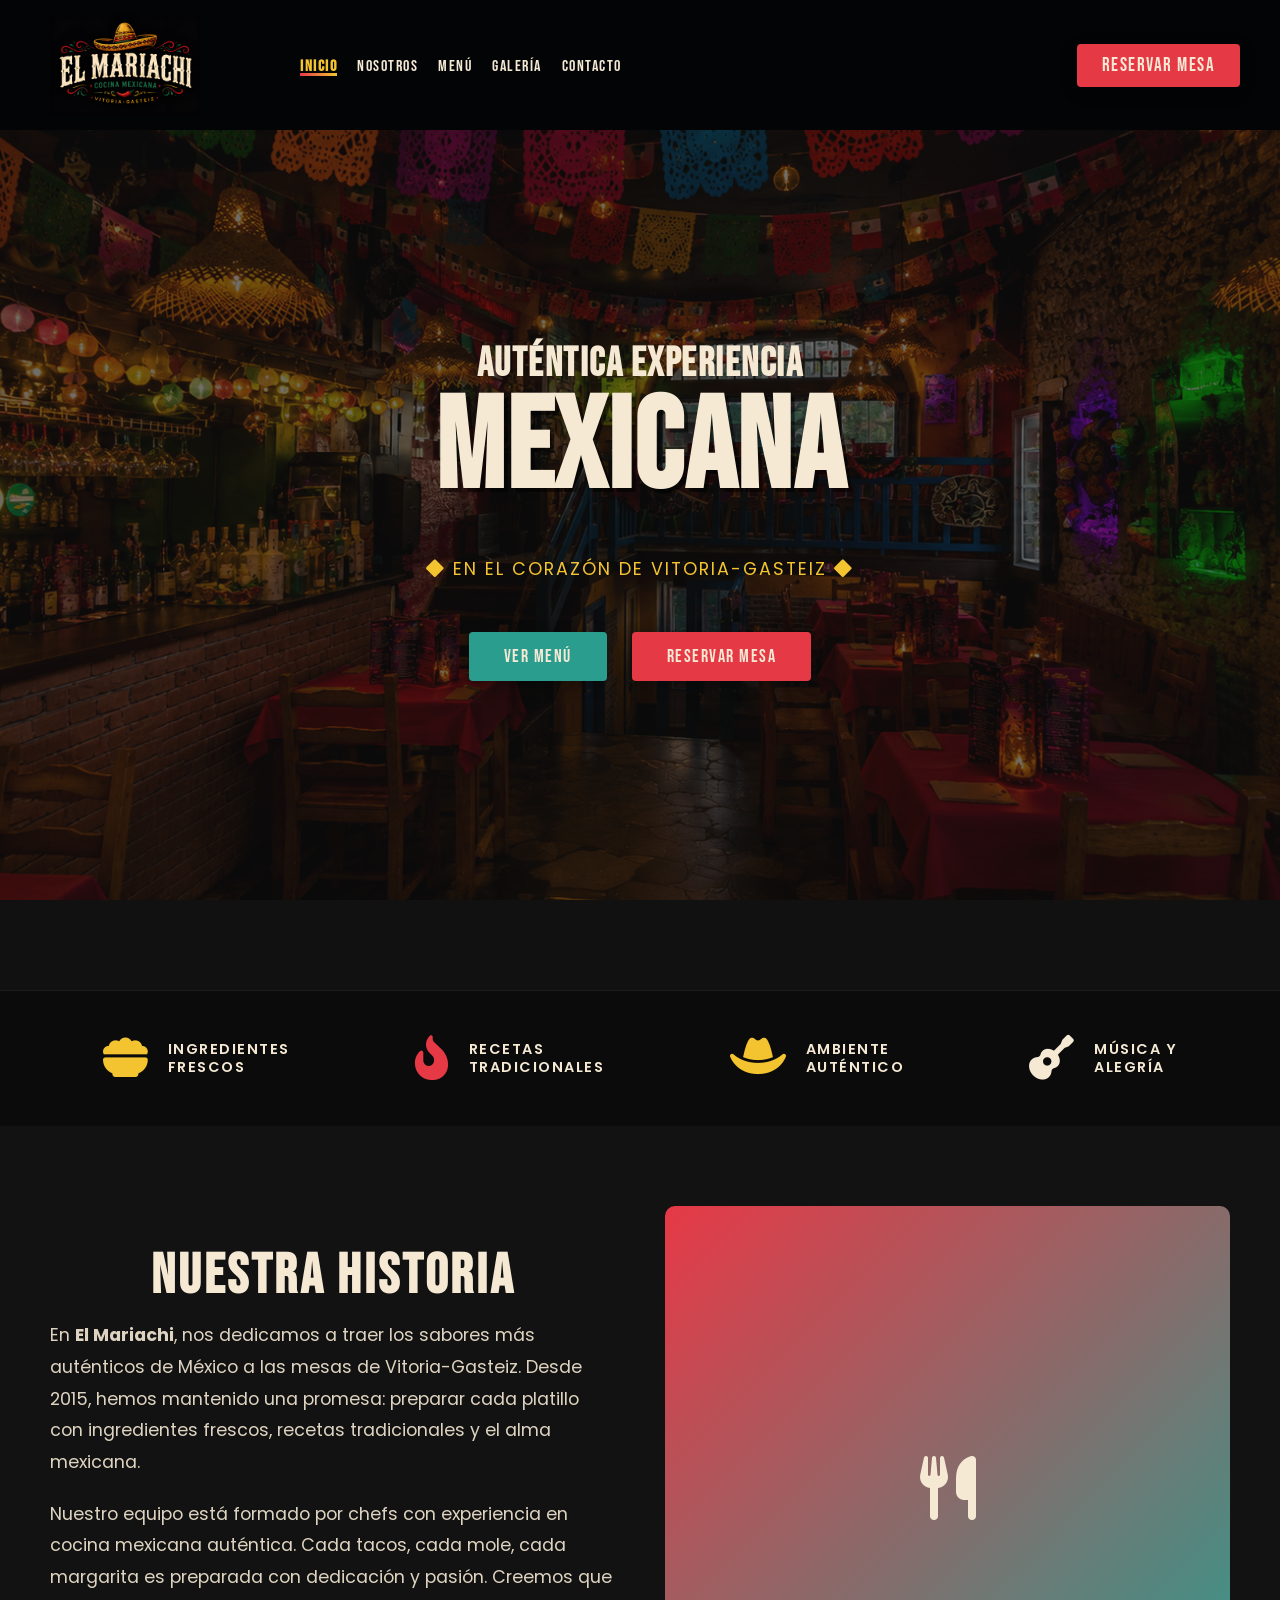
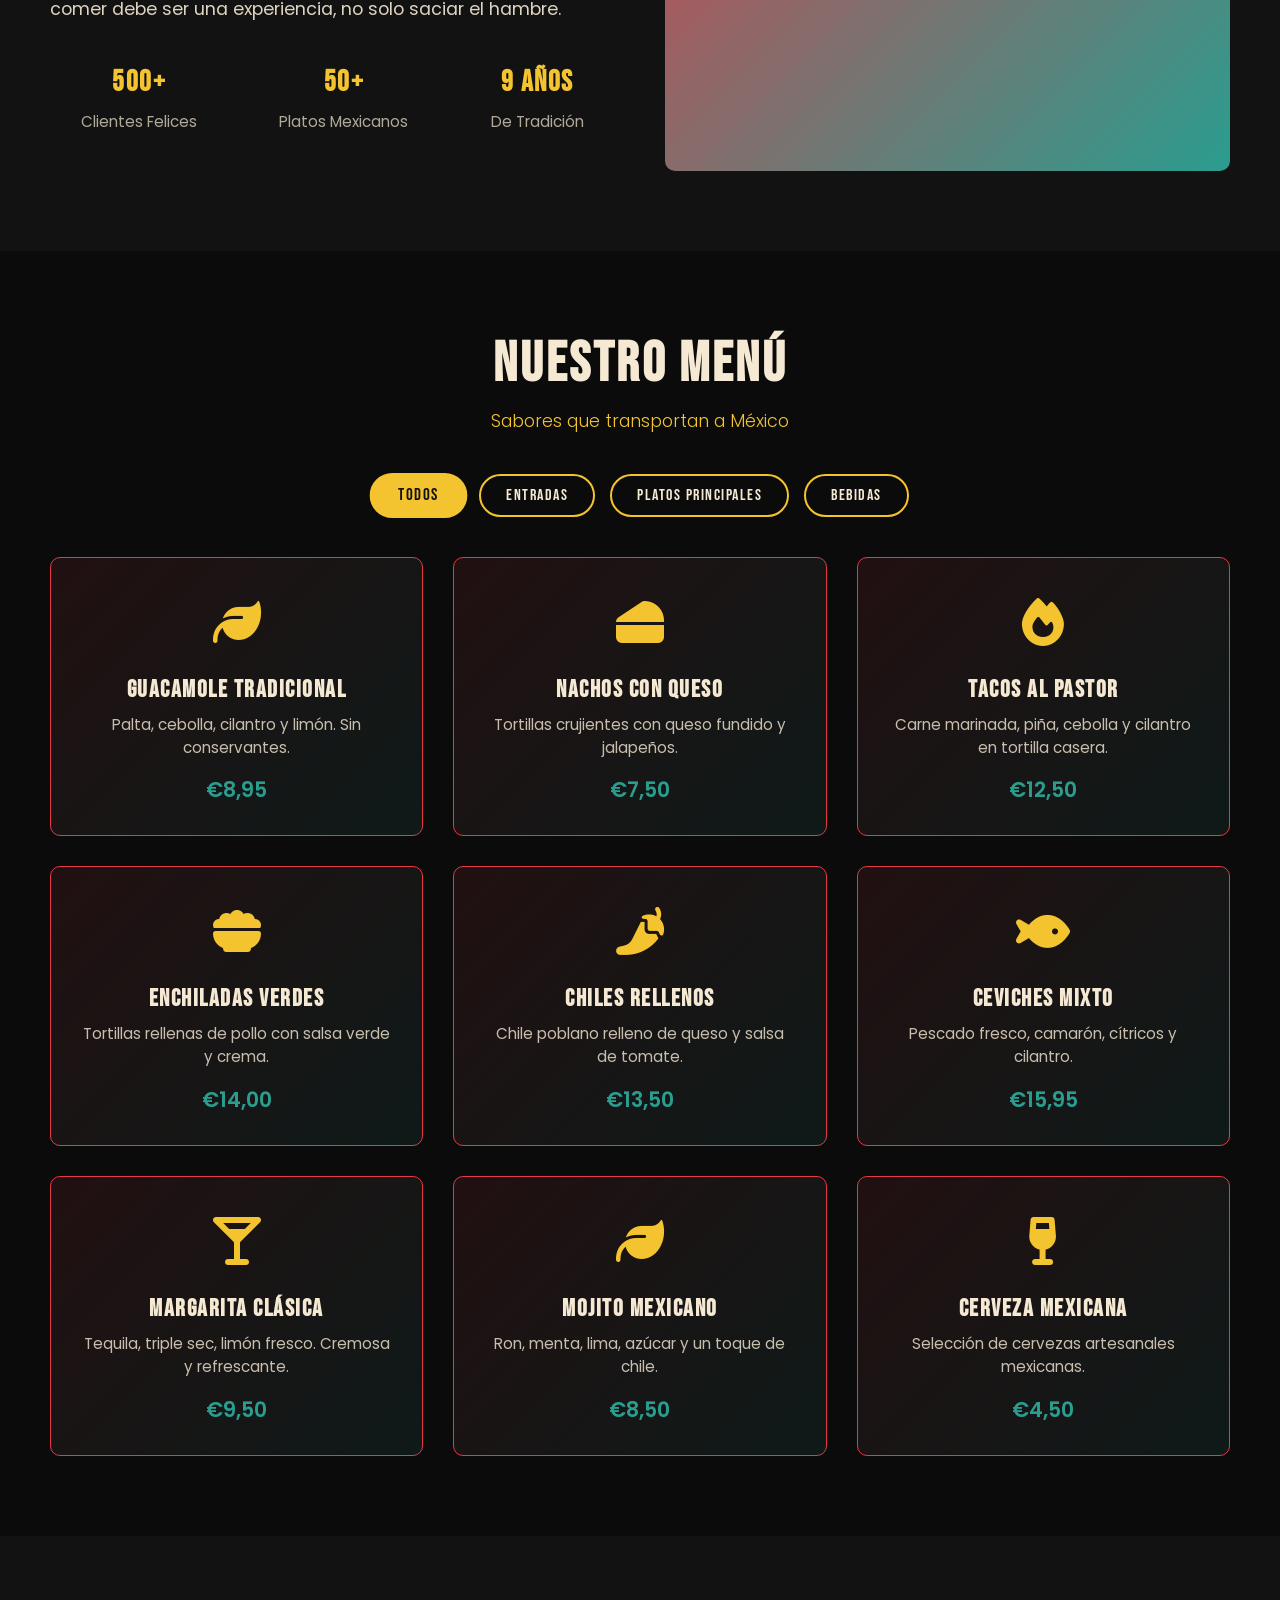
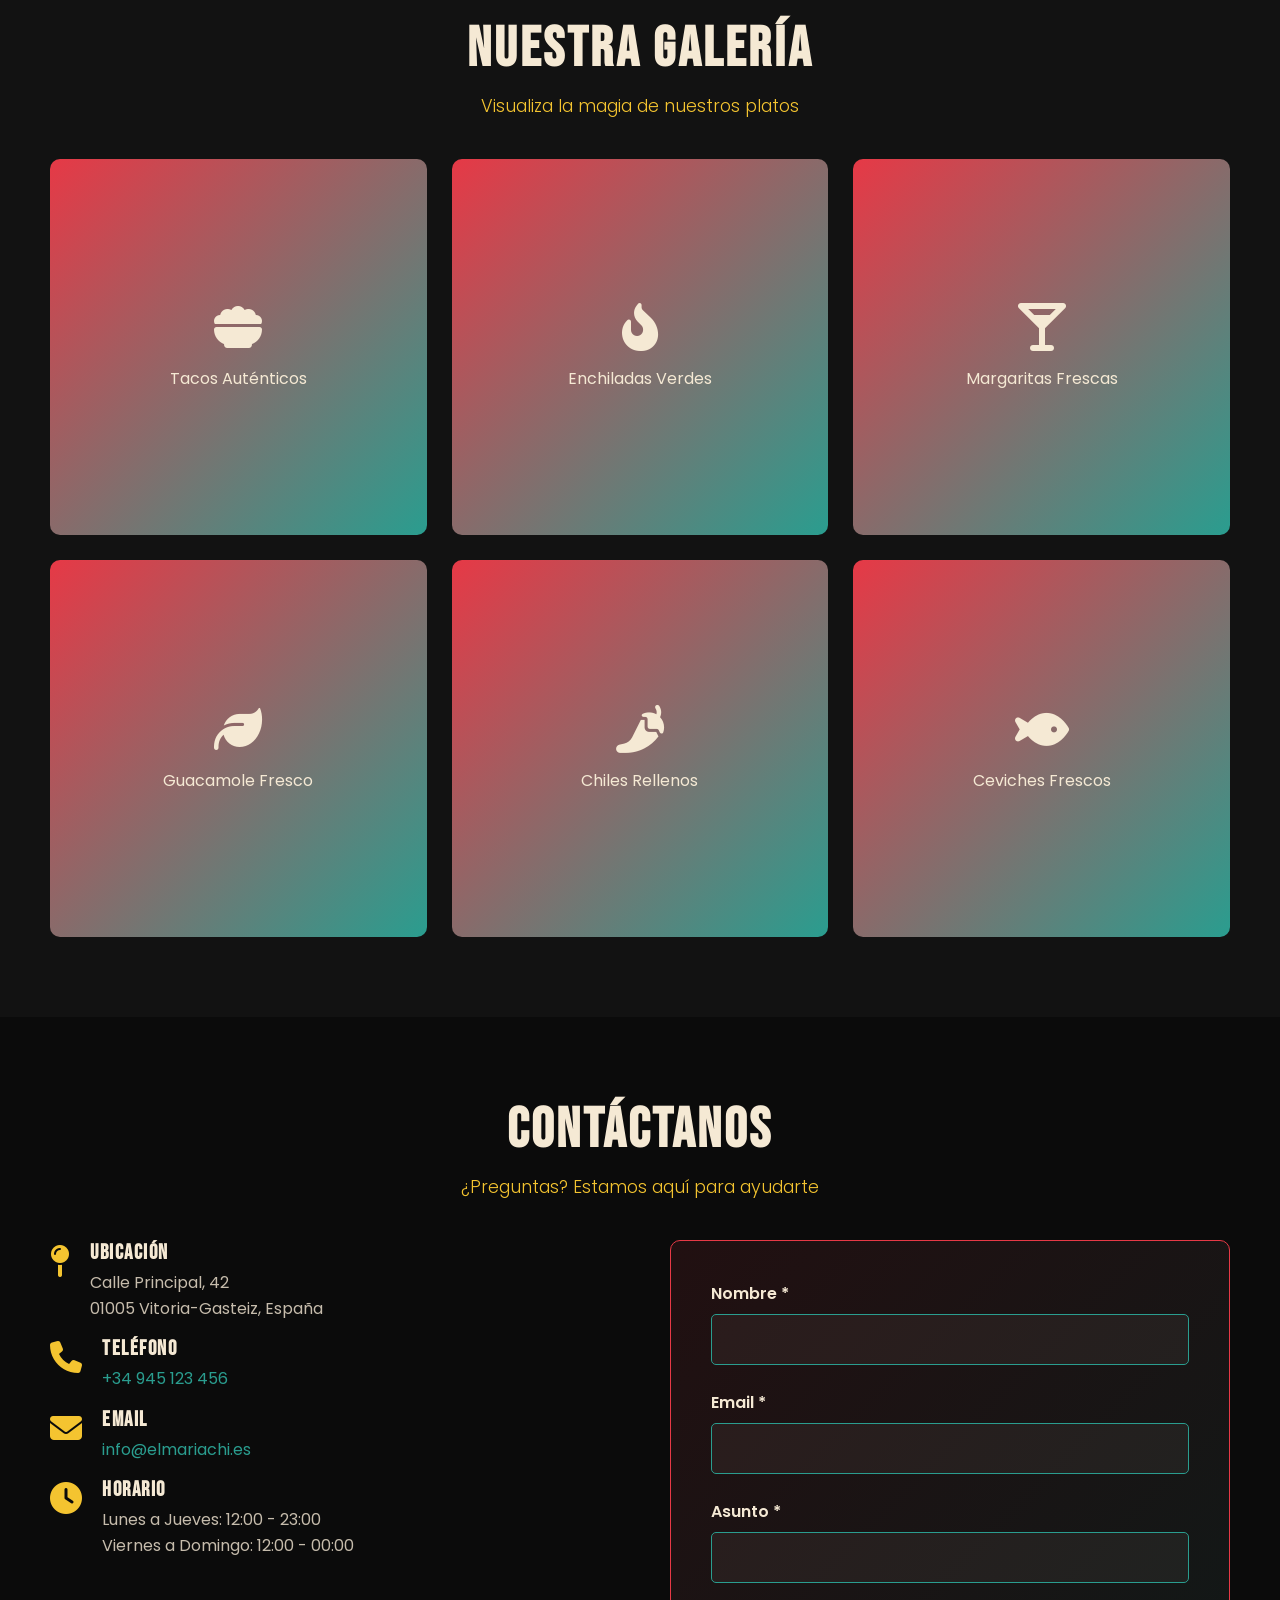
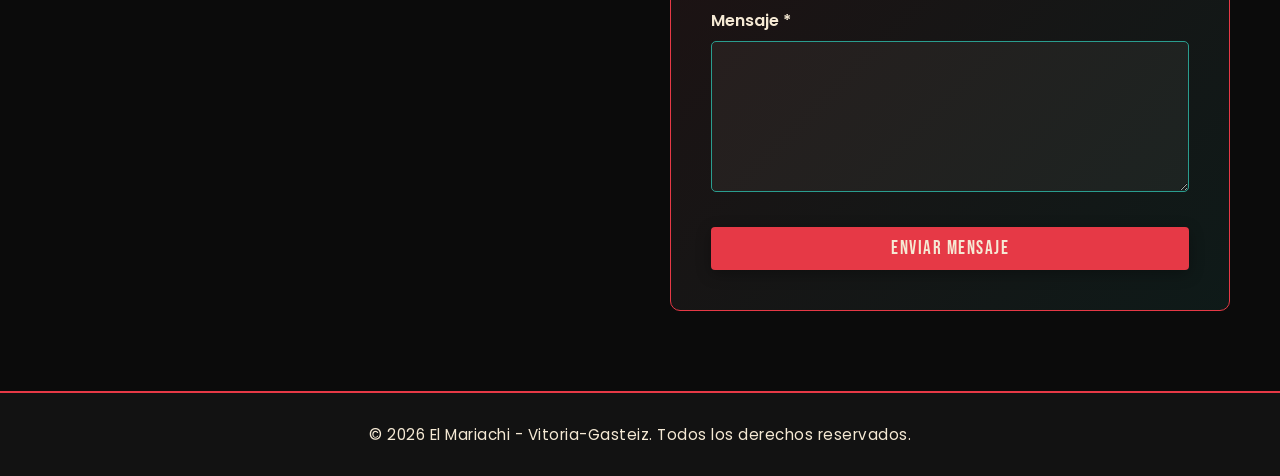
<file: index.html>
<!DOCTYPE html>
<html lang="es">

<head>
    <meta charset="UTF-8">
    <meta name="viewport" content="width=device-width, initial-scale=1.0">
    <meta name="description"
        content="El Mariachi - Auténtica experiencia y cocina mexicana en el corazón de Vitoria-Gasteiz. Reserva tu mesa y disfruta de nuestros sabores tradicionales.">
    <title>El Mariachi | Cocina Mexicana en Vitoria-Gasteiz</title>

    <!-- Preconexión para optimizar la carga de fuentes -->
    <link rel="preconnect" href="https://fonts.googleapis.com">
    <link rel="preconnect" href="https://fonts.gstatic.com" crossorigin>
    <link href="https://fonts.googleapis.com/css2?family=Bebas+Neue&family=Poppins:wght@300;400;600&display=swap"
        rel="stylesheet">

    <!-- FontAwesome -->
    <link rel="stylesheet" href="https://cdnjs.cloudflare.com/ajax/libs/font-awesome/6.4.0/css/all.min.css">

    <!-- Tu hoja de estilos -->
    <link rel="stylesheet" href="css/style.css">
</head>

<body>

    <header class="navbar" id="navbar">
        <div class="logo-container">
            <!-- Nota: Un logo en .png o .svg es ideal para que tenga fondo transparente -->
            <img src="img/Logo.jpeg" alt="Logotipo del Restaurante El Mariachi" class="logo">
        </div>
        <button class="hamburger" id="hamburger" aria-label="Abrir menú de navegación" aria-expanded="false">
            <span></span>
            <span></span>
            <span></span>
        </button>
        <nav class="nav-container" id="navContainer">
            <ul class="nav-links" id="navLinks">
                <li><a href="#inicio" aria-label="Ir a la sección de inicio">INICIO</a></li>
                <li><a href="#nosotros" aria-label="Ir a la sección nosotros">NOSOTROS</a></li>
                <li><a href="#menu" aria-label="Ir a la sección de menú">MENÚ</a></li>
                <li><a href="#galeria" aria-label="Ir a la sección de galería">GALERÍA</a></li>
                <li><a href="#contacto" aria-label="Ir a la sección de contacto">CONTACTO</a></li>
            </ul>
        </nav>
        <button class="btn btn-primary btn-desktop" aria-label="Reservar una mesa en nuestro restaurante">RESERVAR
            MESA</button>
    </header>

    <main>
        <section id="inicio" class="hero">
            <div class="overlay"></div>

            <div class="hero-content">
                <h2 class="subtitle">AUTÉNTICA EXPERIENCIA</h2>
                <h1 class="main-title">MEXICANA</h1>
                <p class="location-text">
                    <i class="fa-solid fa-diamond" aria-hidden="true"></i> EN EL CORAZÓN DE VITORIA-GASTEIZ <i
                        class="fa-solid fa-diamond" aria-hidden="true"></i>
                </p>

                <div class="hero-buttons">
                    <button class="btn btn-secondary" aria-label="Ver el menú de nuestro restaurante">VER MENÚ</button>
                    <button class="btn btn-primary" aria-label="Reservar una mesa en nuestro restaurante">RESERVAR
                        MESA</button>
                </div>
            </div>

            <!-- FEATURES INTEGRADOS EN LA SECCIÓN INICIO -->
            <div class="features">
                <div class="feature-item fade-in">
                    <i class="fa-solid fa-bowl-food feature-icon" aria-hidden="true"></i>
                    <span>INGREDIENTES<br>FRESCOS</span>
                </div>
                <div class="feature-item fade-in">
                    <i class="fa-solid fa-fire-flame-curved feature-icon" aria-hidden="true"></i>
                    <span>RECETAS<br>TRADICIONALES</span>
                </div>
                <div class="feature-item fade-in">
                    <i class="fa-solid fa-hat-cowboy feature-icon" aria-hidden="true"></i>
                    <span>AMBIENTE<br>AUTÉNTICO</span>
                </div>
                <div class="feature-item fade-in">
                    <i class="fa-solid fa-guitar feature-icon" aria-hidden="true"></i>
                    <span>MÚSICA Y<br>ALEGRÍA</span>
                </div>
            </div>
        </section>

        <!-- ========== SECCIÓN NOSOTROS ========== -->
        <section id="nosotros" class="nosotros">
            <div class="nosotros-container">
                <div class="nosotros-content">
                    <h2 class="section-title">NUESTRA HISTORIA</h2>
                    <p class="nosotros-text">
                        En <strong>El Mariachi</strong>, nos dedicamos a traer los sabores más auténticos de México a
                        las mesas de Vitoria-Gasteiz.
                        Desde 2015, hemos mantenido una promesa: preparar cada platillo con ingredientes frescos,
                        recetas tradicionales y el alma mexicana.
                    </p>
                    <p class="nosotros-text">
                        Nuestro equipo está formado por chefs con experiencia en cocina mexicana auténtica. Cada tacos,
                        cada mole, cada margarita
                        es preparada con dedicación y pasión. Creemos que comer debe ser una experiencia, no solo saciar
                        el hambre.
                    </p>
                    <div class="nosotros-stats">
                        <div class="stat-item">
                            <h3>500+</h3>
                            <p>Clientes Felices</p>
                        </div>
                        <div class="stat-item">
                            <h3>50+</h3>
                            <p>Platos Mexicanos</p>
                        </div>
                        <div class="stat-item">
                            <h3>9 años</h3>
                            <p>De Tradición</p>
                        </div>
                    </div>
                </div>
                <div class="nosotros-image">
                    <div class="image-placeholder">
                        <i class="fa-solid fa-utensils"></i>
                    </div>
                </div>
            </div>
        </section>

        <!-- ========== SECCIÓN MENÚ ========== -->
        <section id="menu" class="menu">
            <h2 class="section-title">NUESTRO MENÚ</h2>
            <p class="section-subtitle">Sabores que transportan a México</p>

            <div class="menu-filters">
                <button class="filter-btn active" data-filter="todos">Todos</button>
                <button class="filter-btn" data-filter="entradas">Entradas</button>
                <button class="filter-btn" data-filter="platos">Platos Principales</button>
                <button class="filter-btn" data-filter="bebidas">Bebidas</button>
            </div>

            <div class="menu-grid">
                <!-- ENTRADAS -->
                <div class="menu-item" data-category="entradas">
                    <div class="menu-icon">
                        <i class="fa-solid fa-leaf"></i>
                    </div>
                    <h3>Guacamole Tradicional</h3>
                    <p class="menu-description">Palta, cebolla, cilantro y limón. Sin conservantes.</p>
                    <span class="menu-price">€8,95</span>
                </div>

                <div class="menu-item" data-category="entradas">
                    <div class="menu-icon">
                        <i class="fa-solid fa-cheese"></i>
                    </div>
                    <h3>Nachos con Queso</h3>
                    <p class="menu-description">Tortillas crujientes con queso fundido y jalapeños.</p>
                    <span class="menu-price">€7,50</span>
                </div>

                <!-- PLATOS PRINCIPALES -->
                <div class="menu-item" data-category="platos">
                    <div class="menu-icon">
                        <i class="fa-solid fa-fire"></i>
                    </div>
                    <h3>Tacos al Pastor</h3>
                    <p class="menu-description">Carne marinada, piña, cebolla y cilantro en tortilla casera.</p>
                    <span class="menu-price">€12,50</span>
                </div>

                <div class="menu-item" data-category="platos">
                    <div class="menu-icon">
                        <i class="fa-solid fa-bowl-food"></i>
                    </div>
                    <h3>Enchiladas Verdes</h3>
                    <p class="menu-description">Tortillas rellenas de pollo con salsa verde y crema.</p>
                    <span class="menu-price">€14,00</span>
                </div>

                <div class="menu-item" data-category="platos">
                    <div class="menu-icon">
                        <i class="fa-solid fa-pepper-hot"></i>
                    </div>
                    <h3>Chiles Rellenos</h3>
                    <p class="menu-description">Chile poblano relleno de queso y salsa de tomate.</p>
                    <span class="menu-price">€13,50</span>
                </div>

                <div class="menu-item" data-category="platos">
                    <div class="menu-icon">
                        <i class="fa-solid fa-fish"></i>
                    </div>
                    <h3>Ceviches Mixto</h3>
                    <p class="menu-description">Pescado fresco, camarón, cítricos y cilantro.</p>
                    <span class="menu-price">€15,95</span>
                </div>

                <!-- BEBIDAS -->
                <div class="menu-item" data-category="bebidas">
                    <div class="menu-icon">
                        <i class="fa-solid fa-martini-glass"></i>
                    </div>
                    <h3>Margarita Clásica</h3>
                    <p class="menu-description">Tequila, triple sec, limón fresco. Cremosa y refrescante.</p>
                    <span class="menu-price">€9,50</span>
                </div>

                <div class="menu-item" data-category="bebidas">
                    <div class="menu-icon">
                        <i class="fa-solid fa-leaf"></i>
                    </div>
                    <h3>Mojito Mexicano</h3>
                    <p class="menu-description">Ron, menta, lima, azúcar y un toque de chile.</p>
                    <span class="menu-price">€8,50</span>
                </div>

                <div class="menu-item" data-category="bebidas">
                    <div class="menu-icon">
                        <i class="fa-solid fa-wine-glass"></i>
                    </div>
                    <h3>Cerveza Mexicana</h3>
                    <p class="menu-description">Selección de cervezas artesanales mexicanas.</p>
                    <span class="menu-price">€4,50</span>
                </div>
            </div>
        </section>

        <!-- ========== SECCIÓN GALERÍA ========== -->
        <section id="galeria" class="galeria">
            <h2 class="section-title">NUESTRA GALERÍA</h2>
            <p class="section-subtitle">Visualiza la magia de nuestros platos</p>

            <div class="galeria-grid">
                <div class="galeria-item" data-image="1">
                    <div class="galeria-placeholder">
                        <i class="fa-solid fa-bowl-food"></i>
                        <p>Tacos Auténticos</p>
                    </div>
                </div>

                <div class="galeria-item" data-image="2">
                    <div class="galeria-placeholder">
                        <i class="fa-solid fa-fire-flame-curved"></i>
                        <p>Enchiladas Verdes</p>
                    </div>
                </div>

                <div class="galeria-item" data-image="3">
                    <div class="galeria-placeholder">
                        <i class="fa-solid fa-martini-glass"></i>
                        <p>Margaritas Frescas</p>
                    </div>
                </div>

                <div class="galeria-item" data-image="4">
                    <div class="galeria-placeholder">
                        <i class="fa-solid fa-leaf"></i>
                        <p>Guacamole Fresco</p>
                    </div>
                </div>

                <div class="galeria-item" data-image="5">
                    <div class="galeria-placeholder">
                        <i class="fa-solid fa-pepper-hot"></i>
                        <p>Chiles Rellenos</p>
                    </div>
                </div>

                <div class="galeria-item" data-image="6">
                    <div class="galeria-placeholder">
                        <i class="fa-solid fa-fish"></i>
                        <p>Ceviches Frescos</p>
                    </div>
                </div>
            </div>
        </section>

        <!-- ========== SECCIÓN CONTACTO ========== -->
        <section id="contacto" class="contacto">
            <h2 class="section-title">CONTÁCTANOS</h2>
            <p class="section-subtitle">¿Preguntas? Estamos aquí para ayudarte</p>

            <div class="contacto-container">
                <div class="contacto-info">
                    <div class="info-item">
                        <i class="fa-solid fa-map-pin"></i>
                        <div>
                            <h3>Ubicación</h3>
                            <p>Calle Principal, 42<br>01005 Vitoria-Gasteiz, España</p>
                        </div>
                    </div>

                    <div class="info-item">
                        <i class="fa-solid fa-phone"></i>
                        <div>
                            <h3>Teléfono</h3>
                            <p><a href="tel:+34945123456">+34 945 123 456</a></p>
                        </div>
                    </div>

                    <div class="info-item">
                        <i class="fa-solid fa-envelope"></i>
                        <div>
                            <h3>Email</h3>
                            <p><a href="mailto:info@elmariachi.es">info@elmariachi.es</a></p>
                        </div>
                    </div>

                    <div class="info-item">
                        <i class="fa-solid fa-clock"></i>
                        <div>
                            <h3>Horario</h3>
                            <p>Lunes a Jueves: 12:00 - 23:00<br>
                                Viernes a Domingo: 12:00 - 00:00</p>
                        </div>
                    </div>
                </div>

                <form class="contacto-form" id="formularioContacto">
                    <div class="form-group">
                        <label for="nombre">Nombre *</label>
                        <input type="text" id="nombre" name="nombre" required>
                        <span class="error-message" id="errorNombre"></span>
                    </div>

                    <div class="form-group">
                        <label for="email">Email *</label>
                        <input type="email" id="email" name="email" required>
                        <span class="error-message" id="errorEmail"></span>
                    </div>

                    <div class="form-group">
                        <label for="asunto">Asunto *</label>
                        <input type="text" id="asunto" name="asunto" required>
                        <span class="error-message" id="errorAsunto"></span>
                    </div>

                    <div class="form-group">
                        <label for="mensaje">Mensaje *</label>
                        <textarea id="mensaje" name="mensaje" rows="5" required></textarea>
                        <span class="error-message" id="errorMensaje"></span>
                    </div>

                    <button type="submit" class="btn btn-primary" style="width: 100%; margin-top: 10px;">
                        Enviar Mensaje
                    </button>
                    <span class="success-message" id="successMessage" style="display:none;"></span>
                </form>
            </div>
        </section>
    </main>

    <footer class="footer">
        <p>&copy; 2026 El Mariachi - Vitoria-Gasteiz. Todos los derechos reservados.</p>
    </footer>

    <!-- Tu script -->
    <script src="js/main.js"></script>
</body>

</html>
</file>
<file: css/style.css>
/* ========================================
   MOBILE FIRST - ESTILOS PARA MÓVIL PRIMERO
   ======================================== */

/* --- Variables de Color (Paleta de El Mariachi) --- */
:root {
    --rojo-mariachi: #E63946;
    --verde-agave: #2A9D8F;
    --amarillo-fiesta: #F4C430;
    --negro-carbon: #121212;
    --crema-maiz: #F5E9D4;
}

/* --- Reseteo básico --- */
* {
    margin: 0;
    padding: 0;
    box-sizing: border-box;
}

html {
    scroll-behavior: smooth;
}

body {
    background-color: var(--negro-carbon);
    color: var(--crema-maiz);
    font-family: 'Poppins', sans-serif;
    overflow-x: hidden;
}

/* --- Tipografías --- */
h1,
h2,
h3,
.btn,
.nav-links a {
    font-family: 'Bebas Neue', cursive;
    letter-spacing: 1.5px;
}

/* --- Animaciones --- */
@keyframes fadeInUp {
    from {
        opacity: 0;
        transform: translateY(30px);
    }

    to {
        opacity: 1;
        transform: translateY(0);
    }
}

@keyframes slideInDown {
    from {
        transform: translateY(-100%);
        opacity: 0;
    }

    to {
        transform: translateY(0);
        opacity: 1;
    }
}

@keyframes slideInLeft {
    from {
        width: 0;
        opacity: 0;
    }

    to {
        width: 100%;
        opacity: 1;
    }
}

/* ========== NAVBAR - MÓVIL FIRST ========== */
.navbar {
    position: fixed;
    top: 0;
    width: 100%;
    display: flex;
    justify-content: space-between;
    align-items: center;
    padding: 10px 15px;
    background-color: #030406;
    z-index: 100;
    transition: all 0.3s ease;
    flex-wrap: wrap;
}

.navbar.scrolled {
   
    box-shadow: 0 2px 10px rgba(0, 0, 0, 0.5);
    padding: 8px 15px;
}

.logo-container {
    flex: 1;
    text-align: center;
    flex-shrink: 0;
}

.logo {
    height: 60px;
    transition: height 0.3s ease;
    display: block;
}

.navbar.scrolled .logo {
    height: 35px;
}

/* Hamburguesa Móvil */
.hamburger {
    display: flex;
    background: none;
    border: none;
    cursor: pointer;
    flex-direction: column;
    gap: 6px;
    z-index: 101;
    padding: 0;
    order: 2;
}

.hamburger span {
    width: 25px;
    height: 2.5px;
    background-color: var(--crema-maiz);
    border-radius: 2px;
    transition: all 0.3s ease;
}

.hamburger.active span:nth-child(1) {
    transform: rotate(45deg) translate(0px, 1px);
}

.hamburger.active span:nth-child(2) {
    opacity: 0;
}

.hamburger.active span:nth-child(3) {
    transform: rotate(-45deg) translate(12px, -12px);
}

/* Menú Móvil */
.nav-container {
    position: absolute;
    top: 100%;
    left: 0;
    right: 0;
    background-color: rgba(18, 18, 18, 0.98);
    max-height: 0;
    overflow: hidden;
    transition: max-height 0.3s ease;
    order: 3;
    width: 100%;
}

.nav-container.active {
    max-height: 500px;
    box-shadow: 0 4px 10px rgba(0, 0, 0, 0.3);
}

.nav-links {
    display: flex;
    list-style: none;
    flex-direction: column;
    gap: 0;
    padding: 15px 15px;
}

.nav-links li {
    border-bottom: 1px solid rgba(245, 233, 212, 0.1);
}

.nav-links li:last-child {
    border-bottom: none;
}

.nav-links a {
    display: block;
    text-decoration: none;
    color: var(--crema-maiz);
    font-size: 1rem;
    transition: color 0.3s ease;
    padding: 15px 0;
    position: relative;
}

.nav-links a:hover {
    color: var(--amarillo-fiesta);
}

.nav-links a:hover::before {
    content: '';
    position: absolute;
    bottom: 0;
    left: 0;
    right: 0;
    height: 2px;
    background-color: var(--amarillo-fiesta);
    animation: slideInLeft 0.3s ease-out;
}

.nav-links a.active {
    color: var(--amarillo-fiesta);
    font-weight: 600;
}

.nav-links a.active::after {
    content: '';
    position: absolute;
    bottom: 0;
    left: 0;
    right: 0;
    height: 2.5px;
    background: linear-gradient(90deg, var(--rojo-mariachi), var(--amarillo-fiesta));
    animation: slideInLeft 0.3s ease-out;
}

/* Botón Desktop Oculto en Móvil */
.btn-desktop {
    display: none;
}

/* ========== BOTONES - MÓVIL FIRST ========== */
.btn {
    padding: 8px 15px;
    font-size: 0.9rem;
    border: none;
    border-radius: 4px;
    cursor: pointer;
    transition: transform 0.3s cubic-bezier(0.34, 1.56, 0.64, 1), opacity 0.3s ease, box-shadow 0.3s ease;
    color: var(--crema-maiz);
    box-shadow: 0 4px 15px rgba(0, 0, 0, 0.3);
}

.btn:hover {
    transform: scale(1.08) translateY(-2px);
    opacity: 0.95;
    box-shadow: 0 6px 20px rgba(0, 0, 0, 0.4);
}

.btn:active {
    transform: scale(0.98);
}

.btn:focus {
    outline: 2px solid var(--amarillo-fiesta);
    outline-offset: 2px;
}

.btn-primary {
    background-color: var(--rojo-mariachi);
}

.btn-secondary {
    background-color: var(--verde-agave);
}

/* ========== HERO - MÓVIL FIRST ========== */
.hero {
    min-height: 100vh;
    display: flex;
    flex-direction: column;
    align-items: center;
    justify-content: flex-start;
    position: relative;
    margin-top: 60px;
    background-image: url('../img/Img_fondo.webp');
    background-size: cover;
    background-position: center;
    background-attachment: fixed;
    text-align: center;
}

.overlay {
    position: absolute;
    top: 0;
    left: 0;
    width: 100%;
    height: 100%;
    background: rgba(18, 18, 18, 0.6);
    z-index: 1;
}

.hero-content {
    position: relative;
    z-index: 2;
    display: flex;
    flex-direction: column;
    align-items: center;
    justify-content: center;
    min-height: 80vh;
    width: 100%;
    padding: 0 20px;
}

.subtitle {
    font-size: 1.3rem;
    color: var(--crema-maiz);
    margin-bottom: -8px;
    animation: slideInDown 0.8s ease-out;
}

.main-title {
    font-size: 2.5rem;
    color: var(--crema-maiz);
    text-shadow: 1.5px 1.5px 0px rgba(0, 0, 0, 0.5);
    margin-bottom: 20px;
    animation: fadeInUp 0.8s ease-out 0.2s backwards;
}

.location-text {
    font-size: 0.85rem;
    color: var(--amarillo-fiesta);
    margin-bottom: 35px;
    letter-spacing: 2px;
    animation: fadeInUp 0.8s ease-out 0.4s backwards;
}

.hero-buttons {
    display: flex;
    justify-content: center;
    flex-direction: column;
    gap: 12px;
    margin-bottom: 40px;
    width: 100%;
    animation: fadeInUp 0.8s ease-out 0.6s backwards;
}

.hero-buttons .btn {
    width: 100%;
    padding: 12px 25px;
    font-size: 0.95rem;
}

.hero-buttons .btn:hover {
    transform: scale(1.08);
}

/* ========== FEATURES - MÓVIL FIRST ========== */
.features {
    display: flex;
    flex-direction: column;
    align-items: center;
    background-color: #0B0B0B;
    padding: 25px 15px;
    border-top: 1px solid rgba(245, 233, 212, 0.08);
    width: 100%;
    position: relative;
    z-index: 3;
    gap: 18px;
}

.feature-item {
    display: flex;
    align-items: center;
    justify-content: center;
    text-align: center;
    flex-direction: column;
    gap: 12px;
    opacity: 0;
    transform: translateY(20px);
    transition: opacity 0.3s ease, transform 0.3s ease;
}

.feature-item.visible {
    animation: fadeInUp 0.7s ease-out forwards;
    animation-delay: calc(var(--item-index, 0) * 0.15s);
}

.feature-icon {
    font-size: 2.2rem;
    display: flex;
    align-items: center;
    justify-content: center;
    flex-shrink: 0;
    transition: transform 0.3s ease;
}

.feature-item:hover .feature-icon {
    transform: scale(1.1) rotateZ(-5deg);
}

/* Colores individuales */
.feature-item:nth-child(1) .feature-icon {
    color: var(--amarillo-fiesta);
}

.feature-item:nth-child(2) .feature-icon {
    color: var(--rojo-mariachi);
}

.feature-item:nth-child(3) .feature-icon {
    color: var(--amarillo-fiesta);
}

.feature-item:nth-child(4) .feature-icon {
    color: var(--crema-maiz);
}

.feature-item span {
    font-family: 'Poppins', sans-serif;
    font-weight: 600;
    font-size: 0.8rem;
    line-height: 1.3;
    letter-spacing: 1.5px;
    color: var(--crema-maiz);
    text-transform: uppercase;
}

/* ========== FOOTER - MÓVIL FIRST ========== */
.footer {
    background-color: var(--negro-carbon);
    color: var(--crema-maiz);
    text-align: center;
    padding: 30px 20px;
    border-top: 2px solid var(--rojo-mariachi);
    font-size: 0.95rem;
    letter-spacing: 0.5px;
}

.footer p {
    margin: 0;
}

/* ========== NOSOTROS - MÓVIL FIRST ========== */
.nosotros {
    background-color: var(--negro-carbon);
    padding: 40px 15px;
    color: var(--crema-maiz);
}

.nosotros-container {
    max-width: 1200px;
    margin: 0 auto;
    display: flex;
    flex-direction: column;
    align-items: center;
    gap: 30px;
}

.nosotros-content {
    flex: 1;
    width: 100%;
}

.nosotros-text {
    font-size: 1.1rem;
    line-height: 1.8;
    margin-bottom: 20px;
    color: rgba(245, 233, 212, 0.9);
}

.nosotros-stats {
    display: flex;
    flex-direction: column;
    gap: 20px;
    margin-top: 40px;
}

.stat-item {
    text-align: center;
}

.stat-item h3 {
    font-size: 1.8rem;
    color: var(--amarillo-fiesta);
    margin-bottom: 10px;
}

.stat-item p {
    color: rgba(245, 233, 212, 0.7);
    font-size: 0.95rem;
}

.nosotros-image {
    flex: 1;
    width: 100%;
}

.image-placeholder {
    width: 100%;
    aspect-ratio: 1;
    background: linear-gradient(135deg, var(--rojo-mariachi), var(--verde-agave));
    border-radius: 10px;
    display: flex;
    flex-direction: column;
    align-items: center;
    justify-content: center;
    font-size: 4rem;
    color: var(--crema-maiz);
}

/* ========== MENÚ - MÓVIL FIRST ========== */
.section-title {
    font-size: 2rem;
    color: var(--crema-maiz);
    text-align: center;
    margin-bottom: 10px;
    text-transform: uppercase;
    letter-spacing: 3px;
}

.section-subtitle {
    text-align: center;
    color: var(--amarillo-fiesta);
    font-size: 0.95rem;
    margin-bottom: 40px;
    font-weight: 300;
}

.menu {
    background-color: #0B0B0B;
    padding: 40px 15px;
}

.menu-filters {
    display: flex;
    justify-content: center;
    gap: 8px;
    margin-bottom: 40px;
    flex-wrap: wrap;
}

.filter-btn {
    padding: 8px 15px;
    border: 2px solid var(--amarillo-fiesta);
    background-color: transparent;
    color: var(--crema-maiz);
    cursor: pointer;
    border-radius: 25px;
    font-size: 0.85rem;
    transition: all 0.3s ease;
    font-family: 'Bebas Neue', cursive;
    letter-spacing: 1.5px;
}

.filter-btn:hover,
.filter-btn.active {
    background-color: var(--amarillo-fiesta);
    color: var(--negro-carbon);
    transform: scale(1.05);
}

.menu-grid {
    display: grid;
    grid-template-columns: 1fr;
    gap: 15px;
    max-width: 1200px;
    margin: 0 auto;
}

.menu-item {
    background: linear-gradient(135deg, rgba(230, 57, 70, 0.1), rgba(42, 157, 143, 0.1));
    padding: 20px;
    border-radius: 10px;
    border: 1px solid var(--rojo-mariachi);
    text-align: center;
    transition: all 0.3s ease;
    opacity: 1;
    animation: fadeInUp 0.6s ease-out;
}

.menu-item.hidden {
    display: none;
}

.menu-item:hover {
    transform: translateY(-10px);
    box-shadow: 0 10px 30px rgba(230, 57, 70, 0.3);
    border-color: var(--amarillo-fiesta);
}

.menu-icon {
    font-size: 2rem;
    color: var(--amarillo-fiesta);
    margin-bottom: 15px;
}

.menu-item h3 {
    font-size: 1.5rem;
    color: var(--crema-maiz);
    margin-bottom: 10px;
}

.menu-description {
    color: rgba(245, 233, 212, 0.8);
    font-size: 0.95rem;
    margin-bottom: 15px;
    line-height: 1.5;
}

.menu-price {
    display: inline-block;
    font-size: 1.3rem;
    color: var(--verde-agave);
    font-weight: 600;
}

/* ========== GALERÍA - MÓVIL FIRST ========== */
.galeria {
    background-color: var(--negro-carbon);
    padding: 40px 15px;
}

.galeria-grid {
    display: grid;
    grid-template-columns: repeat(2, 1fr);
    gap: 12px;
    max-width: 1200px;
    margin: 0 auto;
}

.galeria-item {
    position: relative;
    cursor: pointer;
    overflow: hidden;
    border-radius: 10px;
    aspect-ratio: 1;
    animation: fadeInUp 0.6s ease-out;
}

.galeria-placeholder {
    width: 100%;
    height: 100%;
    background: linear-gradient(135deg, var(--rojo-mariachi), var(--verde-agave));
    display: flex;
    flex-direction: column;
    align-items: center;
    justify-content: center;
    color: var(--crema-maiz);
    transition: all 0.3s ease;
    font-size: 2rem;
}

.galeria-item:hover .galeria-placeholder {
    transform: scale(1.1);
    filter: brightness(1.2);
}

.galeria-placeholder p {
    margin-top: 10px;
    font-size: 0.8rem;
    text-align: center;
}

/* ========== CONTACTO - MÓVIL FIRST ========== */
.contacto {
    background-color: #0B0B0B;
    padding: 40px 15px;
}

.contacto-container {
    max-width: 1200px;
    margin: 0 auto;
    display: grid;
    grid-template-columns: 1fr;
    gap: 30px;
}

.contacto-info {
    display: flex;
    flex-direction: column;
    gap: 15px;
}

.info-item {
    display: flex;
    gap: 15px;
    align-items: flex-start;
}

.info-item i {
    font-size: 1.5rem;
    color: var(--amarillo-fiesta);
    margin-top: 5px;
    flex-shrink: 0;
}

.info-item h3 {
    color: var(--crema-maiz);
    font-size: 1.3rem;
    margin-bottom: 5px;
}

.info-item p {
    color: rgba(245, 233, 212, 0.8);
    line-height: 1.6;
}

.info-item a {
    color: var(--verde-agave);
    text-decoration: none;
    transition: color 0.3s ease;
}

.info-item a:hover {
    color: var(--amarillo-fiesta);
}

/* Formulario */
.contacto-form {
    background: linear-gradient(135deg, rgba(230, 57, 70, 0.1), rgba(42, 157, 143, 0.1));
    padding: 25px;
    border-radius: 10px;
    border: 1px solid var(--rojo-mariachi);
}

.form-group {
    margin-bottom: 25px;
    display: flex;
    flex-direction: column;
}

.form-group label {
    color: var(--crema-maiz);
    margin-bottom: 8px;
    font-weight: 600;
    font-size: 1rem;
}

.form-group input,
.form-group textarea {
    padding: 12px 15px;
    background-color: rgba(245, 233, 212, 0.05);
    border: 1px solid var(--verde-agave);
    border-radius: 5px;
    color: var(--crema-maiz);
    font-family: 'Poppins', sans-serif;
    font-size: 1rem;
    transition: all 0.3s ease;
}

.form-group input:focus,
.form-group textarea:focus {
    outline: none;
    background-color: rgba(245, 233, 212, 0.1);
    border-color: var(--amarillo-fiesta);
    box-shadow: 0 0 10px rgba(244, 196, 48, 0.3);
}

.error-message {
    color: #ff6b6b;
    font-size: 0.85rem;
    margin-top: 5px;
    display: none;
}

.error-message.show {
    display: block;
}

.success-message {
    color: #51cf66;
    font-size: 1rem;
    text-align: center;
    margin-top: 20px;
    display: none;
}

.success-message.show {
    display: block;
}

.form-group input.error,
.form-group textarea.error {
    border-color: #ff6b6b;
    background-color: rgba(255, 107, 107, 0.1);
}

/* ========================================
   MEDIA QUERIES - TABLET (481px - 768px)
   ======================================== */
@media (min-width: 481px) {

    /* Navbar */
    .navbar {
        padding: 12px 30px;
        flex-wrap: nowrap;
    }

    .navbar.scrolled {
        padding: 10px 30px;
    }

    .logo-container {
        flex: none;
        text-align: left;
    }

    .logo {
        height: 50px;
    }

    .navbar.scrolled .logo {
        height: 45px;
    }

    /* Hamburguesa oculta en tablet */
    .hamburger {
        display: none !important;
    }

    /* Botón desktop visible en tablet */
    .btn-desktop {
        display: block !important;
    }

    .nav-container {
        position: static;
        background-color: transparent;
        max-height: none;
        overflow: visible;
        order: auto;
    }

    .nav-container.active {
        max-height: none;
        box-shadow: none;
    }

    .nav-links {
        flex-direction: row;
        gap: 20px;
        padding: 0;
    }

    .nav-links li {
        border-bottom: none !important;
    }

    .nav-links a {
        display: inline;
        font-size: 1rem;
        padding-bottom: 3px;
        padding: 0;
    }

    .btn {
        padding: 9px 20px;
        font-size: 1rem;
    }

    /* Hero */
    .hero {
        margin-top: 70px;
    }

    .hero-content {
        min-height: 85vh;
    }

    .subtitle {
        font-size: 1.9rem;
        margin-bottom: -12px;
    }

    .main-title {
        font-size: 4.5rem;
        text-shadow: 2.5px 2.5px 0px rgba(0, 0, 0, 0.5);
        margin-bottom: 25px;
    }

    .location-text {
        font-size: 0.95rem;
        margin-bottom: 40px;
    }

    .hero-buttons {
        flex-direction: row;
        gap: 18px;
        margin-bottom: 50px;
    }

    .hero-buttons .btn {
        width: auto;
        padding: 11px 28px;
        font-size: 0.95rem;
    }

    /* Features */
    .features {
        flex-wrap: wrap;
        gap: 28px;
        padding: 40px 20px;
    }

    .feature-item {
        flex-direction: column;
        min-width: calc(50% - 14px);
        justify-content: center;
        text-align: center;
    }

    .feature-icon {
        font-size: 2.4rem;
    }

    .feature-item span {
        font-size: 0.85rem;
    }

    /* Nosotros */
    .nosotros {
        padding: 50px 30px;
    }

    .nosotros-container {
        flex-direction: row;
        gap: 40px;
    }

    .section-title {
        font-size: 2.8rem;
    }

    .section-subtitle {
        font-size: 1.1rem;
    }

    /* Menú */
    .menu {
        padding: 50px 30px;
    }

    .menu-filters {
        gap: 10px;
    }

    .filter-btn {
        padding: 10px 20px;
        font-size: 1rem;
    }

    .menu-grid {
        grid-template-columns: repeat(2, 1fr);
        gap: 25px;
    }

    .menu-item {
        padding: 25px;
    }

    .menu-icon {
        font-size: 2.5rem;
    }

    /* Galería */
    .galeria {
        padding: 50px 30px;
    }

    .galeria-grid {
        grid-template-columns: repeat(3, 1fr);
        gap: 18px;
    }

    .galeria-placeholder {
        font-size: 2.5rem;
    }

    .galeria-placeholder p {
        font-size: 0.9rem;
    }

    /* Contacto */
    .contacto {
        padding: 50px 30px;
    }

    .contacto-container {
        grid-template-columns: 1fr;
        gap: 40px;
    }

    .contacto-form {
        padding: 35px;
    }

    .info-item {
        gap: 20px;
    }

    .info-item i {
        font-size: 1.8rem;
    }
}

/* ========================================
   MEDIA QUERIES - DESKTOP (769px+)
   ======================================== */
@media (min-width: 769px) {

    /* Navbar */
    .navbar {
        padding: 15px 50px;
        flex-wrap: nowrap;
    }

    .navbar.scrolled {
        padding: 10px 50px;
    }

    .logo-container {
        flex: none;
        text-align: left;
        margin-right: 100px;    
    }

    .logo {
        height: 100px;
    }

    .navbar.scrolled .logo {
        height: 50px;
    }

    .btn {
        padding: 10px 25px;
        font-size: 1.2rem;
    }

      .btn-desktop {
        display: block !important;
        position: absolute;
        right: 40px;
    }

    /* Hero */
    .hero {
        margin-top: 90px;
    }

    .hero-content {
        min-height: 100vh;
    }

    .subtitle {
        font-size: 2.5rem;
        margin-bottom: -15px;
    }

    .main-title {
        font-size: 8rem;
        text-shadow: 4px 4px 0px rgba(0, 0, 0, 0.5);
        margin-bottom: 30px;
    }

    .location-text {
        font-size: 1.1rem;
        margin-bottom: 50px;
    }

    .hero-buttons {
        gap: 25px;
        margin-bottom: 60px;
    }

    .hero-buttons .btn {
        width: auto;
        padding: 14px 35px;
        font-size: 1.1rem;
    }

    /* Features */
    .features {
        justify-content: space-around;
        align-items: center;
        flex-direction: row;
        gap: 20px;
        padding: 45px 50px;
    }

    .feature-item {
        flex-direction: row;
        justify-content: flex-start;
        text-align: left;
        min-width: auto;
        gap: 20px;
    }

    .feature-icon {
        font-size: 2.8rem;
    }

    .feature-item span {
        font-size: 0.9rem;
    }

    /* Nosotros */
    .nosotros {
        padding: 80px 50px;
    }

    .nosotros-container {
        flex-direction: row;
        gap: 50px;
    }

    .section-title {
        font-size: 3.5rem;
    }

    .nosotros-stats {
        flex-direction: row;
        justify-content: space-around;
    }

    /* Menú */
    .menu {
        padding: 80px 50px;
    }

    .menu-filters {
        gap: 15px;
    }

    .filter-btn {
        padding: 10px 25px;
        font-size: 1rem;
    }

    .menu-grid {
        grid-template-columns: repeat(3, 1fr);
        gap: 30px;
    }

    .menu-item {
        padding: 30px;
    }

    .menu-icon {
        font-size: 3rem;
    }

    /* Galería */
    .galeria {
        padding: 80px 50px;
    }

    .galeria-grid {
        grid-template-columns: repeat(3, 1fr);
        gap: 25px;
    }

    .galeria-placeholder {
        font-size: 3rem;
    }

    .galeria-placeholder p {
        font-size: 1rem;
        margin-top: 15px;
    }

    /* Contacto */
    .contacto {
        padding: 80px 50px;
    }

    .contacto-container {
        grid-template-columns: 1fr 1fr;
        gap: 60px;
    }

    .contacto-form {
        padding: 40px;
    }

    .info-item {
        gap: 20px;
    }

    .info-item i {
        font-size: 2rem;
    }
}
</file>
